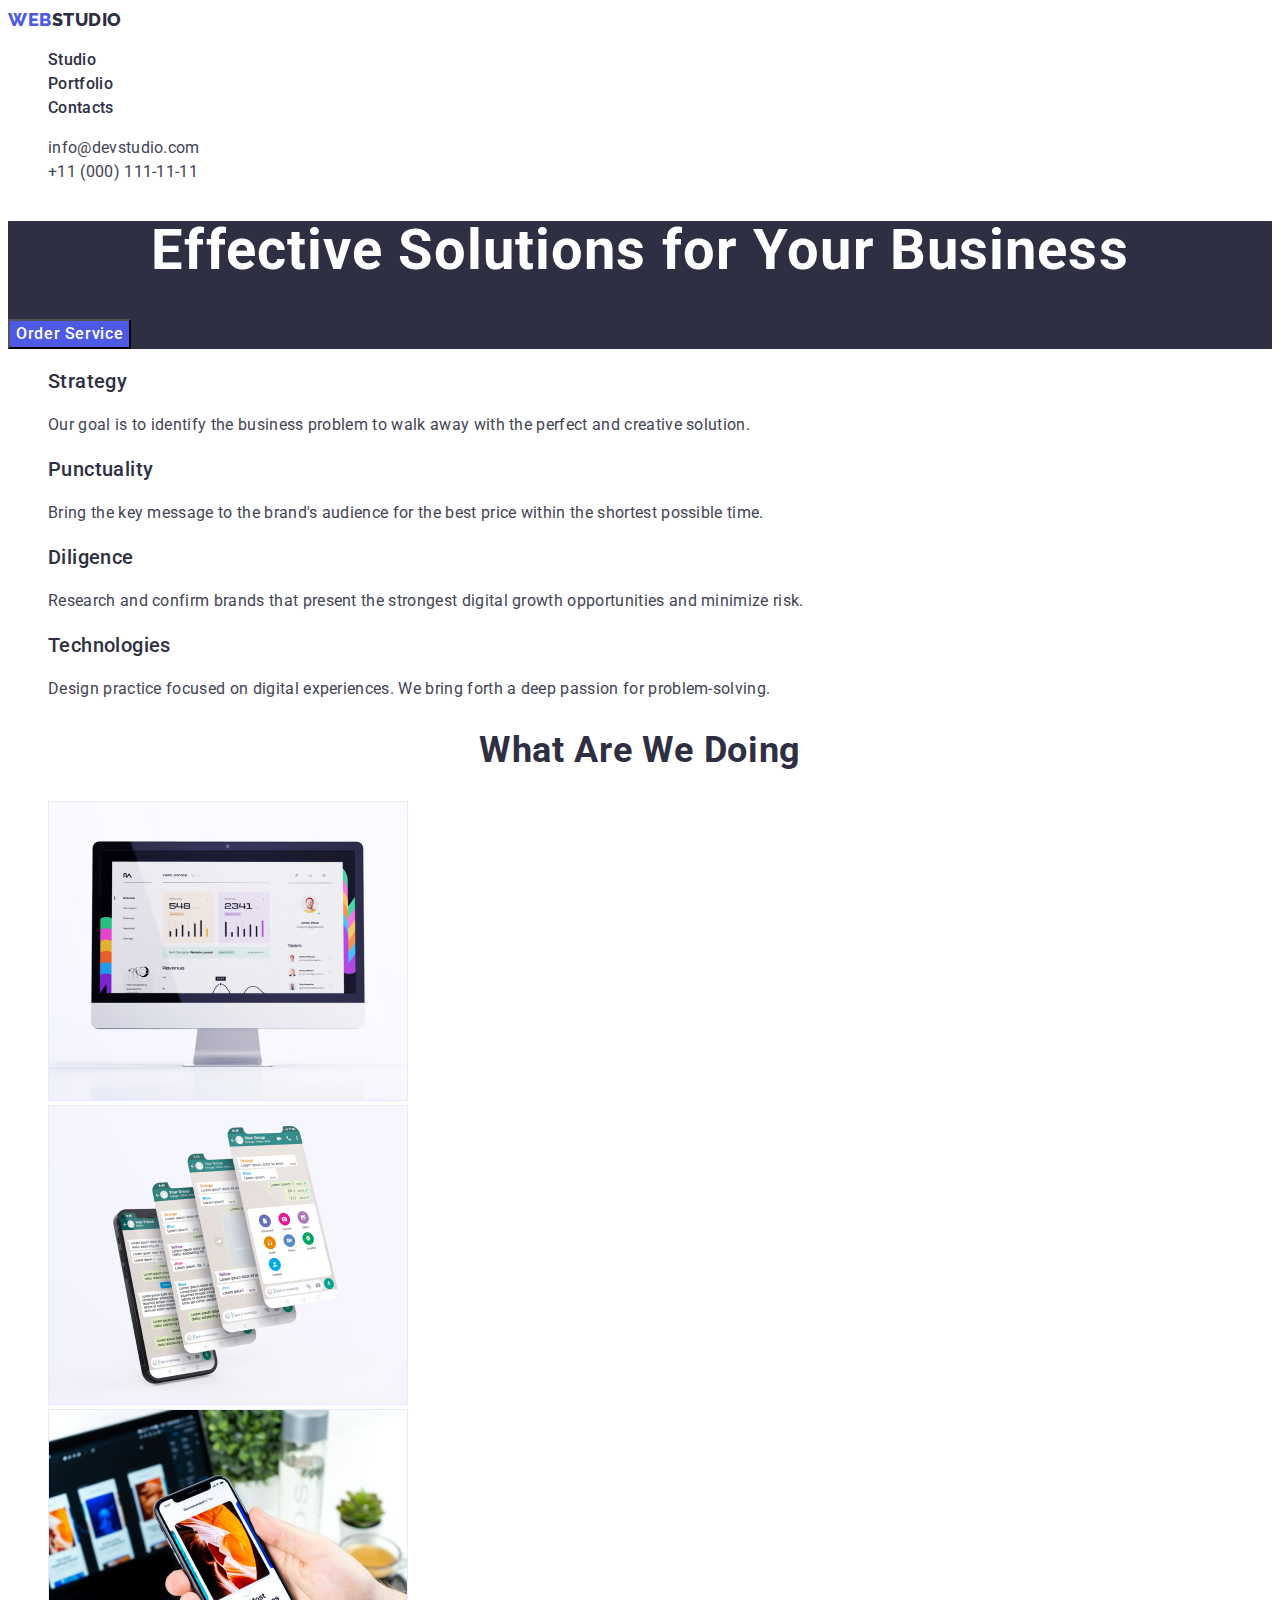
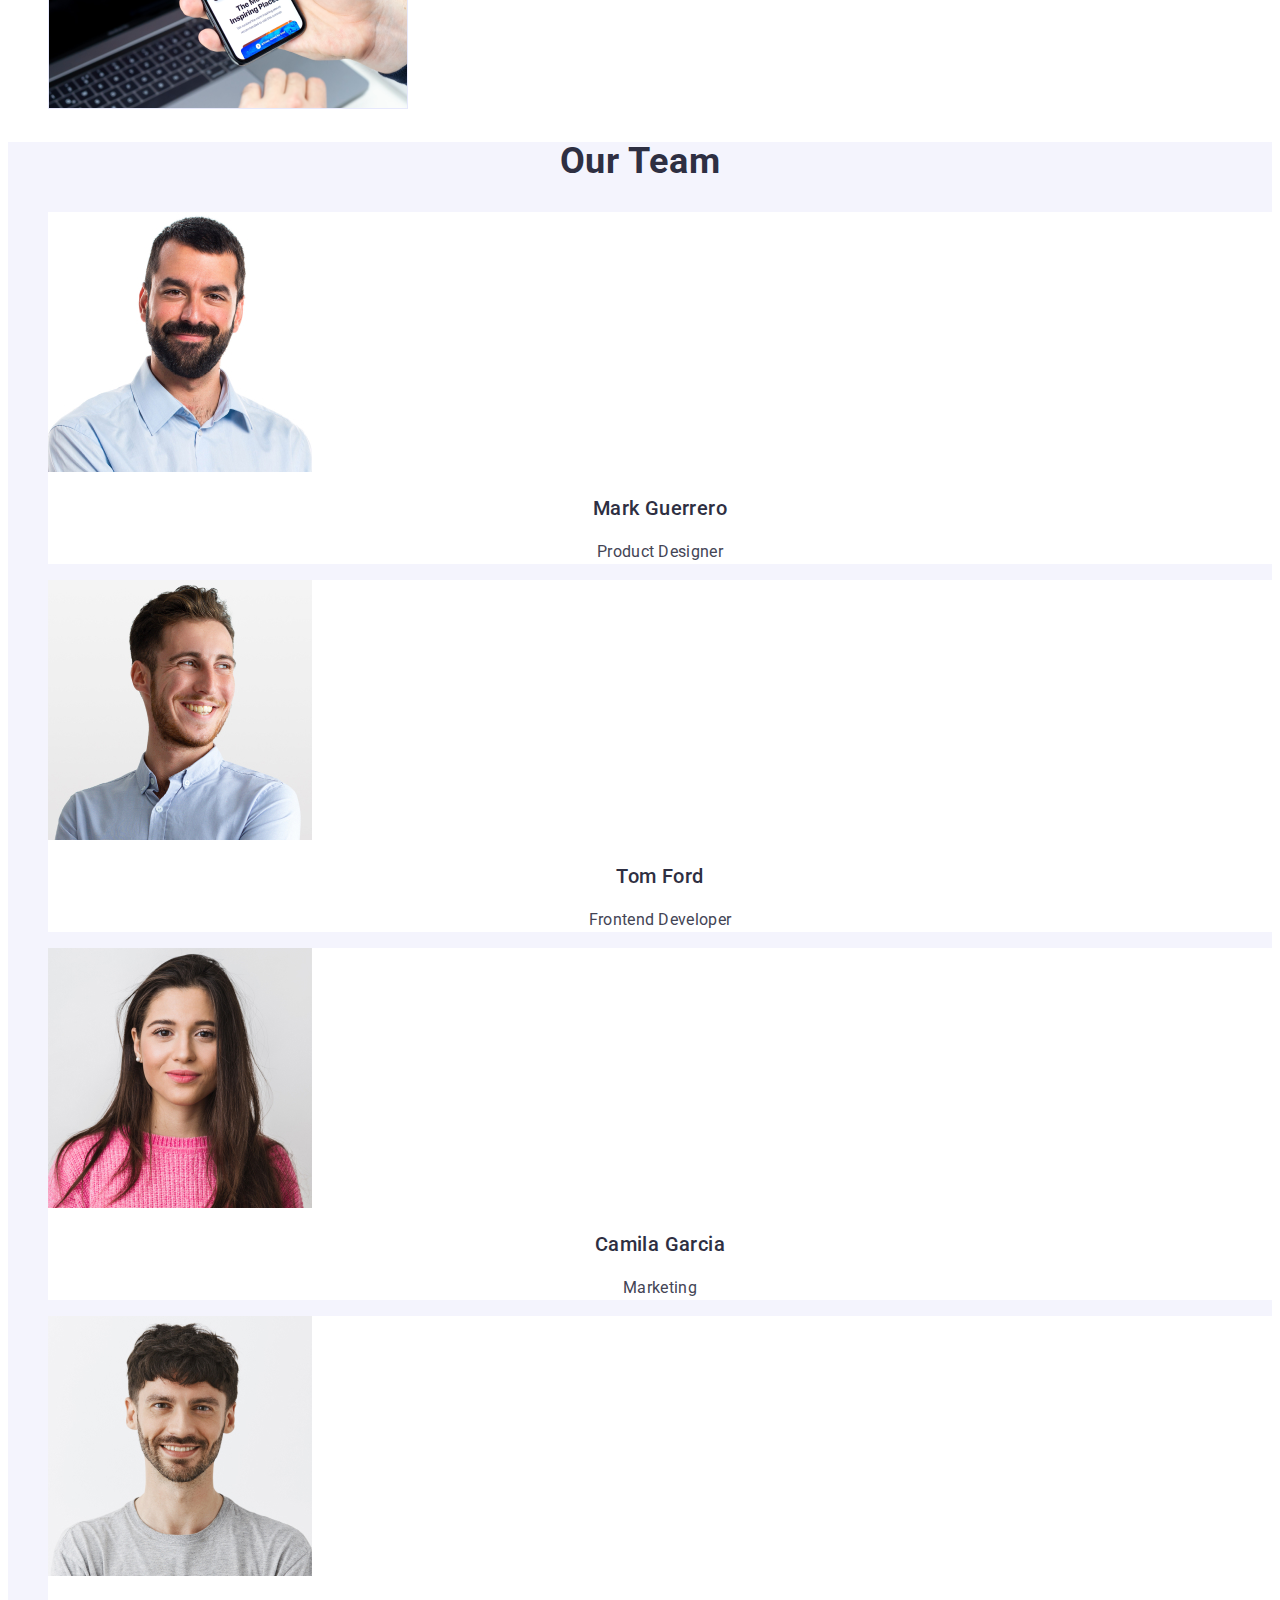
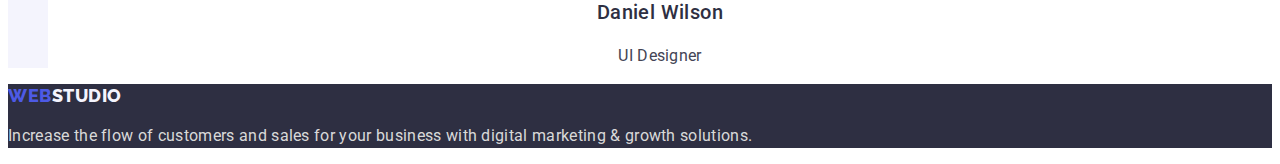
<file: index.html>
<!DOCTYPE html>
<html lang="en">

<head>
  <meta charset="UTF-8" />
  <meta http-equiv="X-UA-Compatible" content="IE=edge" />
  <meta name="viewport" content="width=500px, initial-scale=1.0" />
  <title>WebStudio's website</title>
  <link rel="preconnect" href="https://fonts.googleapis.com">
  <link rel="preconnect" href="https://fonts.gstatic.com" crossorigin>
  <link href="https://fonts.googleapis.com/css2?family=Raleway:wght@800&family=Roboto:wght@400;500;700;900&display=swap"
    rel="stylesheet" />
  <link rel="stylesheet" href="./css/styles.css" />
</head>

<body>
  <header class="header">
    <!-- Navigation to other pages -->
    <nav class="nav">
      <a class="logo link" href="./index.html">Web<span class="logo-part">Studio</span></a>
      <ul class="nav-list list">
        <li class="nav-list-item"><a class="link" href="./index.html">Studio</a></li>
        <li class="nav-list-item">
          <a class="link" href="./portfolio.html">Portfolio</a>
        </li>
        <li class="nav-list-item"><a class="link" href="">Contacts</a></li>
      </ul>
    </nav>
    <!-- Contacts -->
    <address class="address">
      <ul class="address-list list">
        <li class="address-list-item">
          <a class="address-item link" href="mailto:info@devstudio.com">info@devstudio.com</a>
        </li>
        <li class="address-list-item">
          <a class="address-item link" href="tel:+110001111111">+11 (000) 111-11-11</a>
        </li>
      </ul>
    </address>
  </header>
  <main>
    <!-- Slider -->
    <section class="slider">
      <h1 class="slider-title">Effective Solutions for Your Business</h1>
      <button class="slider-btn btn" type="button">Order Service</button>
    </section>
    <section class="advantage">
      <!-- Our advantages -->
      <h2 hidden class="advantage-title">Our advantages</h2>
      <ul class="advantage-list list">
        <li class="advantage-item">
          <h3 class="advantage-item-title">Strategy</h3>
          <p class="advantage-text">
            Our goal is to identify the business problem to walk away with the
            perfect and creative solution.
          </p>
        </li>
        <li class="advantage-item">
          <h3 class="advantage-item-title">Punctuality</h3>
          <p class="advantage-text">
            Bring the key message to the brand's audience for the best price
            within the shortest possible time.
          </p>
        </li>
        <li class="advantage-item">
          <h3 class="advantage-item-title">Diligence</h3>
          <p class="advantage-text">
            Research and confirm brands that present the strongest digital
            growth opportunities and minimize risk.
          </p>
        </li>
        <li class="advantage-item">
          <h3 class="advantage-item-title">Technologies</h3>
          <p class="advantage-text">
            Design practice focused on digital experiences. We bring forth a
            deep passion for problem-solving.
          </p>
        </li>
      </ul>
    </section>
    <!-- What are we doing -->
    <section class="doing">
      <h2 class="doing-title title">What are we doing</h2>
      <ul class="doing-list list">
        <li class="link doing-item"><img src="./images/i-mac.jpg" alt="Imac" width="360" /></li>
        <li class="link doing-item"><img src="./images/iphone.jpg" alt="iphone" width="360" /></li>
        <li class="link doing-item">
          <img src="./images/iphone-and-laptop.jpg" alt="iphone-and-laptop" width="360" />
        </li>
      </ul>
    </section>
    <!-- our team -->
    <section class="team">
      <h2 class="team-title title">Our Team</h2>
      <ul class="team-list list">
        <li class="team-item">
          <img src="./images/mark-guerrero.jpg" alt="guy with the beard" width="264" />
          <h3 class="team-item-title item-title">Mark Guerrero</h3>
          <p class="team-item-text text">Product Designer</p>
        </li>
        <li class="team-item">
          <img src="./images/tom-ford.jpg" alt="Dude laughs" width="264" />
          <h3 class="team-item-title item-title">Tom Ford</h3>
          <p class="team-item-text text">Frontend Developer</p>
        </li>
        <li class="team-item">
          <img src="./images/camila-garcia.jpg" alt="The girl laughs" width="264" />
          <h3 class="team-item-title item-title">Camila Garcia</h3>
          <p class="team-item-text text">Marketing</p>
        </li>
        <li class="team-item">
          <img src="./images/daniel-wilson.jpg" alt="The unshaven guy laughs" width="264" />
          <h3 class="team-item-title item-title">Daniel Wilson</h3>
          <p class="team-item-text text">UI Designer</p>
        </li>
      </ul>
    </section>
  </main>
  <footer class="footer">
    <a class="logo link" href="./index.html">Web<span class="logo-part">Studio</span></a>
    <p class="footer-text">
      Increase the flow of customers and sales for your business with digital
      marketing & growth solutions.
    </p>
  </footer>
</body>

</html>
</file>
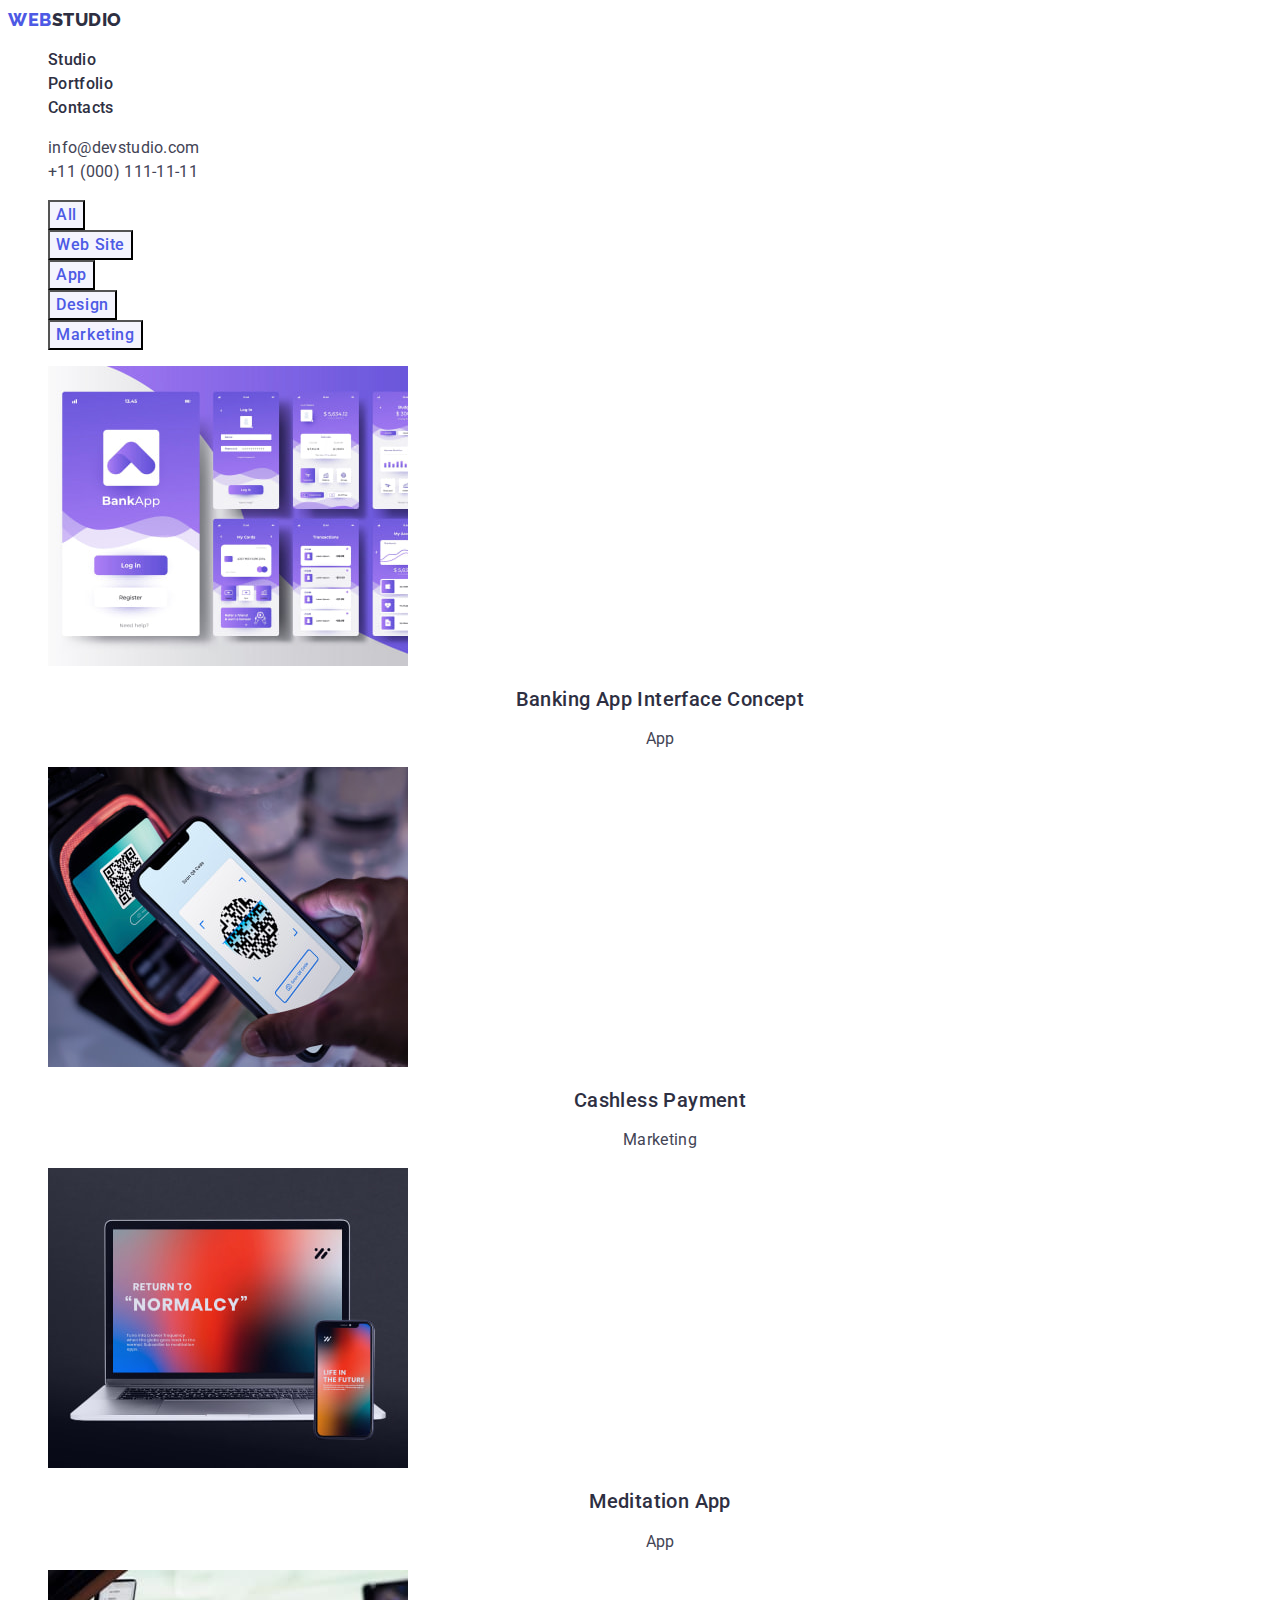
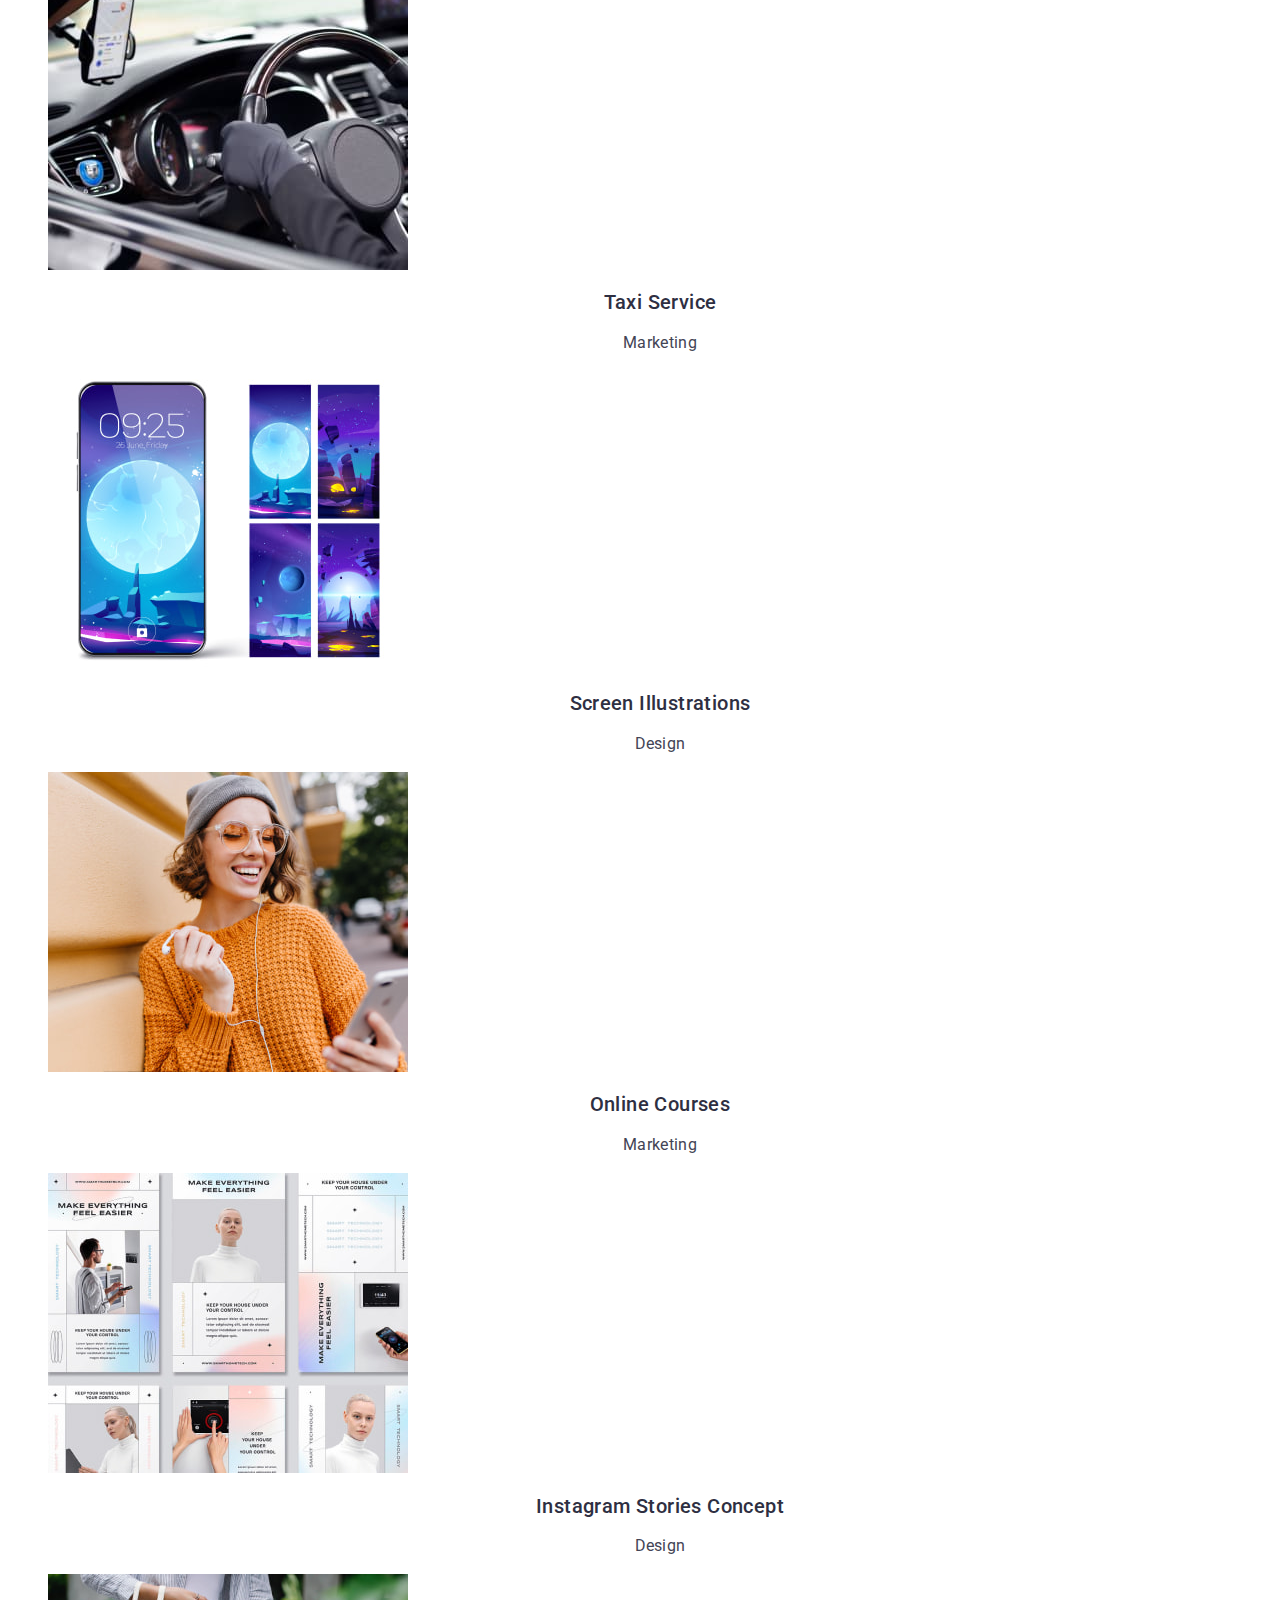
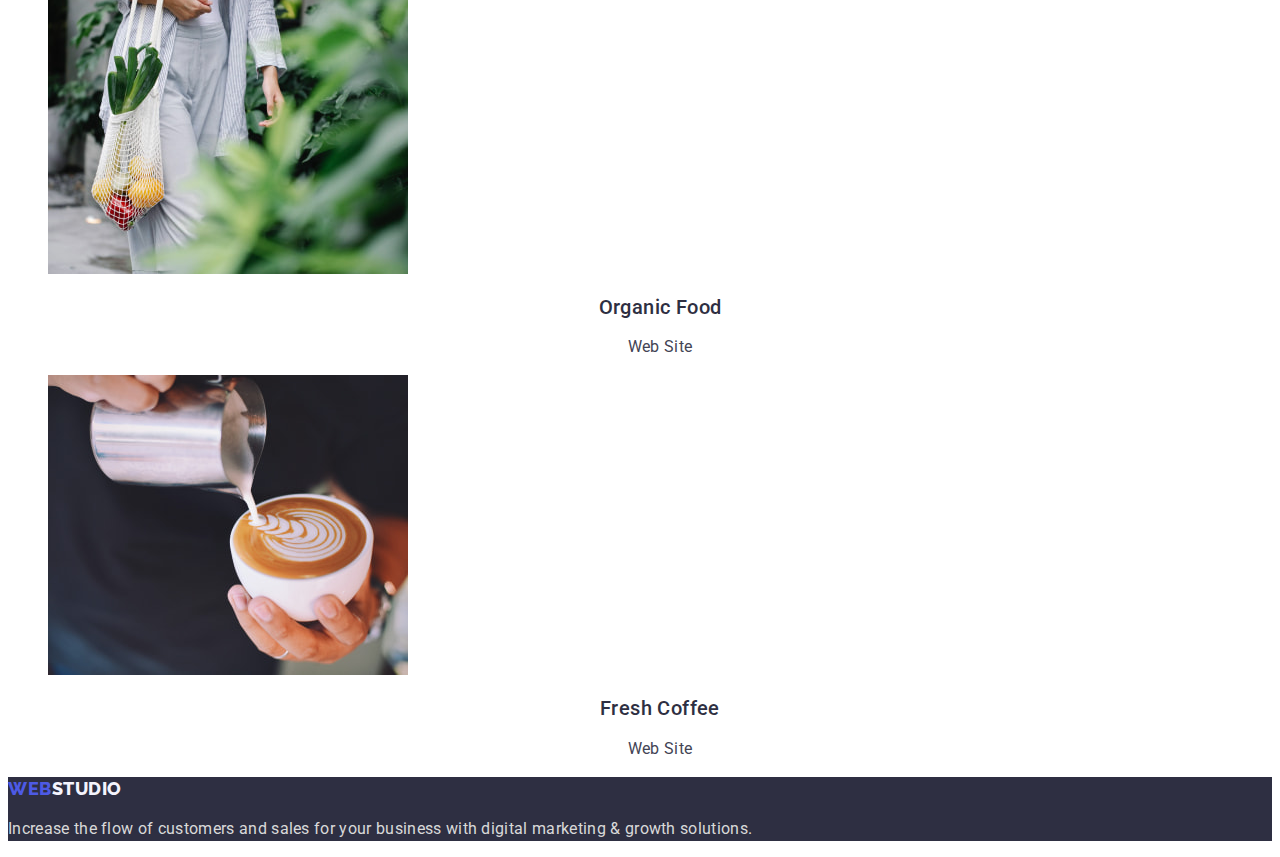
<file: portfolio.html>
<!DOCTYPE html>
<html lang="en">

<head>
  <meta charset="UTF-8" />
  <meta http-equiv="X-UA-Compatible" content="IE=edge" />
  <meta name="viewport" content="width=500px, initial-scale=1.0" />
  <title>WebStudio's portfolio</title>
  <link rel="preconnect" href="https://fonts.googleapis.com">
  <link rel="preconnect" href="https://fonts.gstatic.com" crossorigin>
  <link href="https://fonts.googleapis.com/css2?family=Raleway:wght@800&family=Roboto:wght@400;500;700;900&display=swap"
    rel="stylesheet" />
  <link rel="stylesheet" href="./css/styles.css" />
</head>

<body>
  <header class="header">
    <!-- Navigation to other pages -->
    <nav class="nav">
      <a class="logo link" href="./index.html">Web<span class="logo-part">Studio</span></a>
      <ul class="nav-list list">
        <li class="nav-list-item"><a class="link" href="./index.html">Studio</a></li>
        <li class="nav-list-item">
          <a class="link" href="./portfolio.html">Portfolio</a>
        </li>
        <li class="nav-list-item"><a class="link" href="">Contacts</a></li>
      </ul>
    </nav>
    <!-- Contacts -->
    <address class="address">
      <ul class="address-list list">
        <li class="address-list-item">
          <a class="address-item link" href="mailto:info@devstudio.com">info@devstudio.com</a>
        </li>
        <li class="address-list-item">
          <a class="address-item link" href="tel:+110001111111">+11 (000) 111-11-11</a>
        </li>
      </ul>
    </address>
  </header>
  <main>
    <section class="portfolio">
      <h1 hidden class="portfolio-title">Our portfolio</h1>
      <ul class="portfolio-nav list">
        <li class="portfolio-nav-item">
          <button class="portfolio-nav-btn btn" type="button">All</button>
        </li>
        <li class="portfolio-nav-item">
          <button class="portfolio-nav-btn btn" type="button">
            Web Site
          </button>
        </li>
        <li class="portfolio-nav-item">
          <button class="portfolio-nav-btn btn" type="button">App</button>
        </li>
        <li class="portfolio-nav-item">
          <button class="portfolio-nav-btn btn" type="button">Design</button>
        </li>
        <li class="portfolio-nav-item">
          <button class="portfolio-nav-btn btn" type="button">
            Marketing
          </button>
        </li>
      </ul>
      <ul class="portfolio-list list">
        <li class="portfolio-item">
          <a class="portfolio-item-link link" href="">
            <img src="./images/portfolio/portfolio-bank-app.jpg" alt="Schema of application for banking" width="360"
              height="300" />
            <h2 class="portfolio-item-title item-title">
              Banking App Interface Concept
            </h2>
            <p class="portfolio-item-text text">App</p>
          </a>
        </li>
        <li class="portfolio-item">
          <a class="portfolio-item-link link" href="">
            <img src="./images/portfolio/portfolio-cashless-payment.jpg" alt="using of QR-code reading" width="360"
              height="300" />
            <h2 class="portfolio-item-title item-title">Cashless Payment</h2>
            <p class="portfolio-item-text text">Marketing</p>
          </a>
        </li>
        <li class="portfolio-item">
          <a class="portfolio-item-link link" href="">
            <img src="./images/portfolio/portfolio-meditation-app.jpg" alt="laptop and phone" width="360"
              height="300" />
            <h2 class="portfolio-item-title item-title">Meditation App</h2>
            <p class="portfolio-item-text text">App</p>
          </a>
        </li>
        <li class="portfolio-item">
          <a class="portfolio-item-link link" href="">
            <img src="./images/portfolio/portfolio-taxi-marketing.jpg" alt="driving wheel" width="360" height="300" />
            <h2 class="portfolio-item-title item-title">Taxi Service</h2>
            <p class="portfolio-item-text text">Marketing</p>
          </a>
        </li>
        <li class="portfolio-item">
          <a class="portfolio-item-link link" href="">
            <img src="./images/portfolio/portfolio-street-design.jpg" alt="phone and desktop variations" width="360"
              height="300" />
            <h2 class="portfolio-item-title item-title">Screen Illustrations</h2>
            <p class="portfolio-item-text text">Design</p>
          </a>
        </li>
        <li class="portfolio-item">
          <a class="portfolio-item-link link" href="">
            <img src="./images/portfolio/portfolio-courses-marketing.jpg" alt="young lady is listening to music"
              width="360" height="300" />
            <h2 class="portfolio-item-title item-title">Online Courses</h2>
            <p class="portfolio-item-text text">Marketing</p>
          </a>
        </li>
        <li class="portfolio-item">
          <a class="portfolio-item-link link" href="">
            <img src="./images/portfolio/portfolio-instagram-design.jpg" alt="internet pages variations" width="360"
              height="300" />
            <h2 class="portfolio-item-title item-title">Instagram Stories Concept</h2>
            <p class="portfolio-item-text text">Design</p>
          </a>
        </li>
        <li class="portfolio-item">
          <a class="portfolio-item-link link" href="">
            <img src="./images/portfolio/portfolio-organic-website.jpg" alt="women hold the bag with vegetables in hand"
              width="360" height="300" />
            <h2 class="portfolio-item-title item-title">Organic Food</h2>
            <p class="portfolio-item-text text">Web Site</p>
          </a>
        </li>
        <li class="portfolio-item">
          <a class="portfolio-item-link link" href="">
            <img src="./images/portfolio/portfolio-coffee-website.jpg" alt="process of making capuccino" width="360"
              height="300" />
            <h2 class="portfolio-item-title item-title">Fresh Coffee</h2>
            <p class="portfolio-item-text text">Web Site</p>
          </a>
        </li>
      </ul>
    </section>
  </main>
  <footer class="footer">
    <a class="logo link" href="./index.html">Web<span class="logo-part">Studio</span></a>
    <p class="footer-text">
      Increase the flow of customers and sales for your business with digital
      marketing & growth solutions.
    </p>
  </footer>
</body>

</html>
</file>
<file: css/styles.css>
:root {
  --color-title: #2e2f42;
  --color-logo: #4d5ae5;
  --color-title-contrast: #ffffff;
  --color-active: #404bbf;
  --color-success: #31D0AA;
  --color-text: #434455;
  --color-text-footer: #d9d9d9;
  --color-text-btn: #4d5ae5;
  --color-logo-ft: #f4f4fd;
  --bg-team: #f4f4fd;
  --bg-btn-hero: #4d5ae5;
  --bg-btn-pf: #f4f4fd;
  --bg-btn-active: #404bbf;
  --bg-footer: #2e2f42;
}

body {
  font-family: 'Roboto', sans-serif;
  font-size: 16px;
  font-style: normal;
  color: var(--color-text);
}

.link {
  text-decoration: none;
  font-style: normal;
  color: var(--color-title);
}

.list {
  list-style: none;
}

.btn {
  font-family: 'Roboto', sans-serif;
  font-style: normal;
  cursor: pointer;
}

.title {
  font-size: 36px;
  line-height: 1.11;
  text-align: center;
  letter-spacing: 0.02em;
  text-transform: capitalize;
  color: var(--color-title);
}

.item-title {
  font-weight: 500;
  font-size: 20px;
  line-height: 1.2;
  text-align: center;
  letter-spacing: 0.02em;
  color: var(--color-title);
}

.text {
  font-size: 16px;
  line-height: 1.5;
  text-align: center;
  letter-spacing: 0.02em;
  color: var(--color-text);
}

/* ----------------HEADER------------------ */
.header {}

.nav {}

.logo {
  font-family: 'Raleway', sans-serif;
  font-weight: 800;
  font-size: 18px;
  line-height: 1.33;
  align-items: center;
  letter-spacing: 0.03em;
  text-transform: uppercase;
  color: var(--color-logo);
}

.logo-part {
  color: var(--color-title);
}

.nav-list {
  font-weight: 500;
  line-height: 1.5;
  letter-spacing: 0.02em;
}

.nav-list-item {}

.nav-list .link:hover,
.nav-list .link:focus {
  color: var(--color-active);
}

.address {
  font-style: normal;
}

.address-list {}

.address-list-item>.link {
  line-height: 1.5;
  letter-spacing: 0.02em;
  color: var(--color-text);
}

.address-item:hover,
.address-item:focus {
  color: var(--color-active);
}

/* ----------------SLIDER------------------ */
.slider {
  background-color: var(--color-title);
}

.slider-title {
  font-size: 56px;
  line-height: 1.07;
  text-align: center;
  letter-spacing: 0.02em;
  color: var(--color-title-contrast);
}

.slider-btn {
  font-weight: 500;
  font-size: 16px;
  line-height: 1.5;
  align-items: center;
  letter-spacing: 0.04em;
  background-color: var(--bg-btn-hero);
  color: var(--color-title-contrast);
}

.slider-btn:is(:hover, :focus) {
  background-color: var(--bg-btn-active);
}

/* ----------------OUR ADVANTAGES------------------ */
.advantage {}

.advantage-list {}

.advantage-item {}

.advantage-item-title {
  font-weight: 500;
  font-size: 20px;
  line-height: 1.2;
  letter-spacing: 0.02em;
  color: var(--color-title);
}

.advantage-text {
  font-size: 16px;
  line-height: 1.5;
  letter-spacing: 0.02em;
  color: var(--color-text);
}

/* ----------------WE DOING------------------ */
.doing {}



.doing-list {}

.doing-item {}

/* ----------------OUR TEAM------------------ */
.team {
  background-color: var(--bg-team);
}

.team-title {}

.team-list {}

.team-item {
  background-color: var(--color-title-contrast);
}

.team-item-title {}


.team-item-text {}


/* ----------------FOOTER------------------ */
.footer {
  background-color: var(--bg-footer);
}

.footer .logo-part {
  color: var(--color-logo-ft);
}

.footer-text {
  line-height: 1.5;
  letter-spacing: 0.02em;
  color: var(--color-text-footer);
}

/* ----------------PAGE PORTFOLIO------------------ */
/* -----------portfolio nav------------------ */
.portfolio {}

.portfolio-nav {}

.portfolio-nav-item {}

.portfolio-nav-btn {
  font-weight: 500;
  font-size: 16px;
  line-height: 1.5;
  align-items: center;
  text-align: center;
  letter-spacing: 0.04em;
  color: #4d5ae5;
  background-color: var(--bg-btn-pf);
}

.portfolio-nav-btn:is(:hover, :focus, :active) {
  color: var(--color-title-contrast);
  background-color: var(--bg-btn-active);
}

.portfolio-list {}

.portfolio-item {}

.portfolio-figure {}

.portfolio-figcaption {}

.portfolio-item-title {}

.portfolio-item-text {}
</file>
